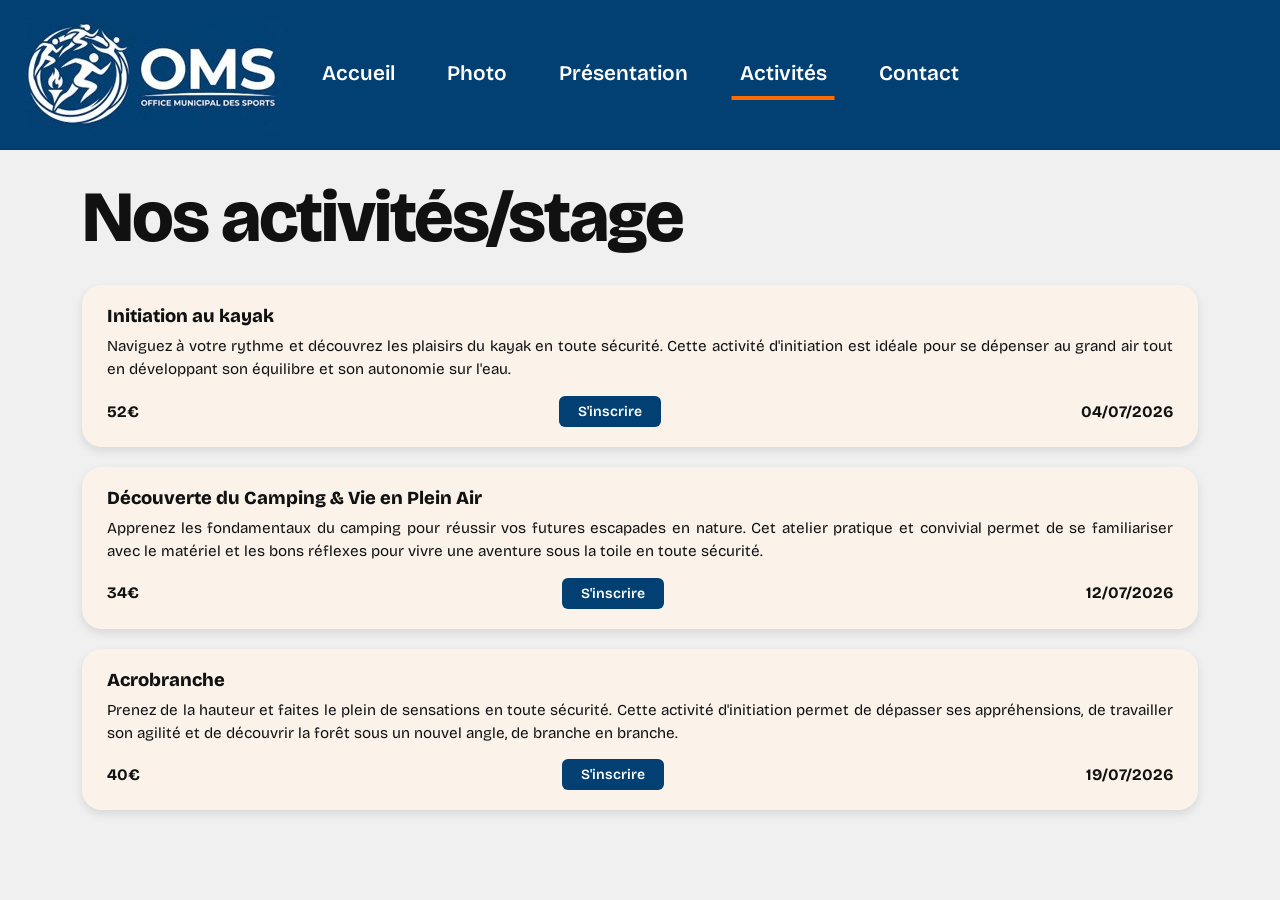
<file: OMS/Activité.html>
<!DOCTYPE html>
<html lang="fr">
<head>
	<meta charset="UTF-8">
	<meta name="viewport" content="width=device-width, initial-scale=1.0">
	<title>Navigation OMS</title>
	<!-- CSS Bootstrap 5 -->
	<link href="https://cdn.jsdelivr.net/npm/bootstrap@5.3.3/dist/css/bootstrap.min.css" rel="stylesheet">
	<!-- Fichier CSS personnalisé -->
	<link href="https://fonts.googleapis.com/css2?family=Bricolage+Grotesque:opsz,wght@12..96,400;12..96,600;12..96,800&display=swap" rel="stylesheet">
	<link rel="stylesheet" href="style.css">
</head>
<body>

	<!-- Bandeau de navigation -->
	<nav class="navbar navbar-expand-lg navbar-dark custom-navbar">
		<div class="container-fluid px-4">

			<!-- Logo OMS à gauche -->
			<a class="navbar-brand" href="index.html">
				<img src="img/logo.jpg" alt="Logo OMS" class="navbar-logo">
			</a>

			<!-- Bouton Hamburger (Mobile) -->
			<button class="navbar-toggler border-0" type="button" data-bs-toggle="collapse" data-bs-target="#navbarContent" aria-controls="navbarContent" aria-expanded="false" aria-label="Toggle navigation">
				<span class="navbar-toggler-icon"></span>
			</button>

			<!-- Liens de navigation centrés sur la page -->
			<div class="collapse navbar-collapse" id="navbarContent">
				<ul class="navbar-nav mx-auto mb-2 mb-lg-0">
					<li class="nav-item">
						<a href="index.html" class="nav-link" href="index.html">Accueil</a>
					</li>
					<li class="nav-item">
						<a class="nav-link" href="photo.html">Photo</a>
					</li>
					<li class="nav-item">
						<a class="nav-link" href="Presentation.html">Présentation</a>
					</li>
					<li class="nav-item">
						<a class="nav-link active-link" href="Activité.html">Activités</a>
					</li>
					<li class="nav-item">
						<a class="nav-link" href="contact.html">Contact</a>
					</li>
				</ul>
			</div>

		</div>
	</nav>

	<main>
	<section class="container py-4">

		<h1 class="titre-page">Nos activités/stage</h1>

		<!-- Carte 1 -->
		<article class="carte-activite">
			<h2>Initiation au kayak</h2>
			<p>
				Naviguez à votre rythme et découvrez les plaisirs du kayak en toute
				sécurité. Cette activité d'initiation est idéale pour se dépenser au
				grand air tout en développant son équilibre et son autonomie sur l'eau.
			</p>
			<div class="carte-bas">
				<span class="prix">52€</span>
				<a href="inscription.html" class="btn btn-sm btn-inscrire">S'inscrire</a>
				<span class="date">04/07/2026</span>
			</div>
		</article>

		<!-- Carte 2 -->
		<article class="carte-activite">
			<h2>Découverte du Camping &amp; Vie en Plein Air</h2>
			<p>
				Apprenez les fondamentaux du camping pour réussir vos futures escapades
				en nature. Cet atelier pratique et convivial permet de se familiariser
				avec le matériel et les bons réflexes pour vivre une aventure sous la
				toile en toute sécurité.
			</p>
			<div class="carte-bas">
				<span class="prix">34€</span>
				<a href="inscription.html" class="btn btn-sm btn-inscrire">S'inscrire</a>
				<span class="date">12/07/2026</span>
			</div>
		</article>

		<!-- Carte 3 -->
		<article class="carte-activite">
			<h2>Acrobranche</h2>
			<p>
				Prenez de la hauteur et faites le plein de sensations en toute sécurité.
				Cette activité d'initiation permet de dépasser ses appréhensions, de
				travailler son agilité et de découvrir la forêt sous un nouvel angle,
				de branche en branche.
			</p>
			<div class="carte-bas">
				<span class="prix">40€</span>
				<a href="inscription.html" class="btn btn-sm btn-inscrire">S'inscrire</a>
				<span class="date">19/07/2026</span>
			</div>
		</article>

	</section>
</main>

	<!-- JS Bootstrap (Obligatoire pour l'ouverture du menu mobile) -->
	<script src="https://cdn.jsdelivr.net/npm/bootstrap@5.3.0/dist/js/bootstrap.bundle.min.js"></script>
</body>
</html>
</file>
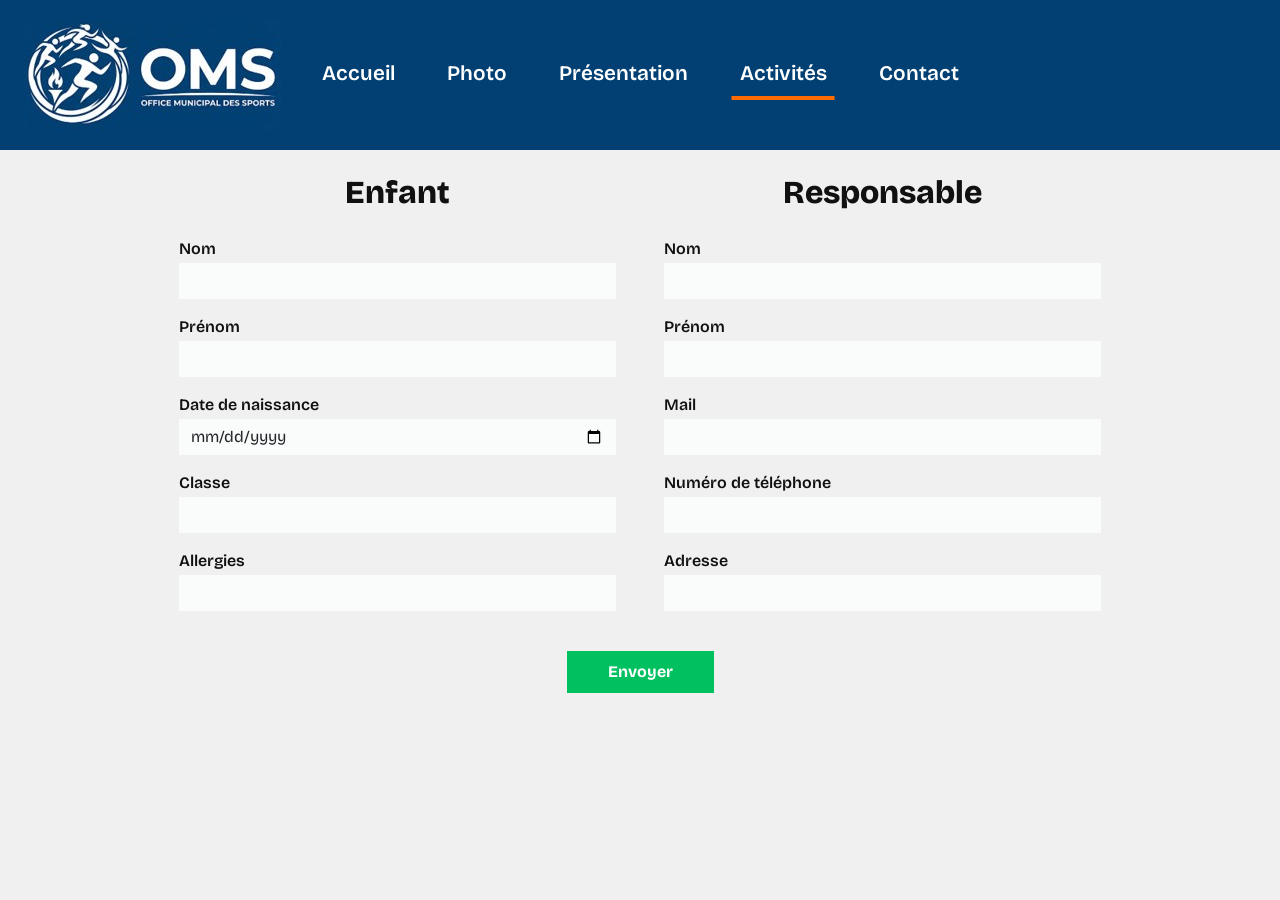
<file: OMS/inscription.html>
<!DOCTYPE html>
<html lang="fr">
<head>
	<meta charset="UTF-8">
	<meta name="viewport" content="width=device-width, initial-scale=1.0">
	<title>Inscription – OMS</title>
	<link href="https://cdn.jsdelivr.net/npm/bootstrap@5.3.3/dist/css/bootstrap.min.css" rel="stylesheet">
	<link href="https://fonts.googleapis.com/css2?family=Bricolage+Grotesque:opsz,wght@12..96,400;12..96,600;12..96,800&display=swap" rel="stylesheet">
	<link rel="stylesheet" href="style.css">
</head>

<!-- Bandeau de navigation -->
	<nav class="navbar navbar-expand-lg navbar-dark custom-navbar">
		<div class="container-fluid px-4">

			<!-- Logo OMS à gauche -->
			<a class="navbar-brand" href="index.html">
				<img src="img/logo.jpg" alt="Logo OMS" class="navbar-logo">
			</a>

			<!-- Bouton Hamburger (Mobile) -->
			<button class="navbar-toggler border-0" type="button" data-bs-toggle="collapse" data-bs-target="#navbarContent" aria-controls="navbarContent" aria-expanded="false" aria-label="Toggle navigation">
				<span class="navbar-toggler-icon"></span>
			</button>

			<!-- Liens de navigation centrés sur la page -->
			<div class="collapse navbar-collapse" id="navbarContent">
				<ul class="navbar-nav mx-auto mb-2 mb-lg-0">
					<li class="nav-item">
						<a href="index.html" class="nav-link" href="#">Accueil</a>
					</li>
					<li class="nav-item">
						<a class="nav-link" href="photo.html">Photo</a>
					</li>
					<li class="nav-item">
						<a class="nav-link" href="Presentation.html">Présentation</a>
					</li>
					<li class="nav-item">
						<a class="nav-link active-link" href="Activité.html">Activités</a>
					</li>
					<li class="nav-item">
						<a class="nav-link" href="contact.html">Contact</a>
					</li>
				</ul>
			</div>

		</div>
	</nav>

<body>

	<!-- Copie ici ta <nav> complète, avec active-link sur "Activités" -->

	<main>
		<section class="container py-4">

			<form action="#" method="post">

				<div class="row justify-content-center g-5">

					<!-- Colonne Enfant -->
					<div class="col-lg-5">
						<h2 class="titre-formulaire">Enfant</h2>

						<div class="mb-3">
							<label for="enfant-nom" class="form-label">Nom</label>
							<input type="text" class="form-control champ" id="enfant-nom" name="enfant_nom" required>
						</div>

						<div class="mb-3">
							<label for="enfant-prenom" class="form-label">Prénom</label>
							<input type="text" class="form-control champ" id="enfant-prenom" name="enfant_prenom" required>
						</div>

						<div class="mb-3">
							<label for="enfant-naissance" class="form-label">Date de naissance</label>
							<input type="date" class="form-control champ" id="enfant-naissance" name="enfant_naissance" required>
						</div>

						<div class="mb-3">
							<label for="enfant-classe" class="form-label">Classe</label>
							<input type="text" class="form-control champ" id="enfant-classe" name="enfant_classe">
						</div>

						<div class="mb-3">
							<label for="enfant-allergies" class="form-label">Allergies</label>
							<input type="text" class="form-control champ" id="enfant-allergies" name="enfant_allergies">
						</div>
					</div>

					<!-- Colonne Responsable -->
					<div class="col-lg-5">
						<h2 class="titre-formulaire">Responsable</h2>

						<div class="mb-3">
							<label for="resp-nom" class="form-label">Nom</label>
							<input type="text" class="form-control champ" id="resp-nom" name="resp_nom" required>
						</div>

						<div class="mb-3">
							<label for="resp-prenom" class="form-label">Prénom</label>
							<input type="text" class="form-control champ" id="resp-prenom" name="resp_prenom" required>
						</div>

						<div class="mb-3">
							<label for="resp-mail" class="form-label">Mail</label>
							<input type="email" class="form-control champ" id="resp-mail" name="resp_mail" required>
						</div>

						<div class="mb-3">
							<label for="resp-tel" class="form-label">Numéro de téléphone</label>
							<input type="tel" class="form-control champ" id="resp-tel" name="resp_tel" required>
						</div>

						<div class="mb-3">
							<label for="resp-adresse" class="form-label">Adresse</label>
							<input type="text" class="form-control champ" id="resp-adresse" name="resp_adresse" required>
						</div>
					</div>

				</div>

				<div class="text-center mt-4">
					<button type="submit" class="btn btn-envoyer">Envoyer</button>
				</div>

			</form>

		</section>
	</main>

	<script src="https://cdn.jsdelivr.net/npm/bootstrap@5.3.3/dist/js/bootstrap.bundle.min.js"></script>
</body>
</html>
</file>
<file: OMS/style.css>
/* =====================================================================
   STYLE.CSS - Site Office Municipal des Sports (OMS)

   SOMMAIRE
   1. Base (police, fond de page)
   2. Navigation (commune à toutes les pages)
   3. Page Accueil (titre, pilules + enfant, bulle festival)
   4. Page Activités (cartes d'activités)
   5. Page Inscription (formulaire enfant / responsable)
   6. Page Photo (sélecteur de date, catégories, galerie)
   7. Page Contact (bouton message, réseaux sociaux, formulaire)
   8. Mobile / Tablette (TOUJOURS EN DERNIER)
   ===================================================================== */


/* =====================================================================
   1. BASE : police et fond de la page
   ===================================================================== */
body {
    font-family: 'Bricolage Grotesque', Arial, sans-serif;
    background-color: #f0f0f0;
    color: #111;
}


/* =====================================================================
   2. NAVIGATION (toutes les pages)
   ===================================================================== */

/* Repère de positionnement pour centrer le menu */
.custom-navbar .container-fluid {
    position: relative;
}

/* Bandeau bleu */
.custom-navbar {
    background-color: #024073; /* Bleu OMS */
    padding-top: 15px;
    padding-bottom: 15px;
}

/* Logo */
.navbar-logo {
    height: 110px;
    width: auto;
    display: block;
}

/* Menu centré sur la page (grand écran uniquement) */
@media (min-width: 992px) {
    .custom-navbar .navbar-collapse {
        position: absolute;
        left: 50%;
        transform: translateX(-50%);
    }
}

/* Liens du menu */
.custom-navbar .nav-link {
    color: #ffffff !important;
    font-weight: 600;
    font-size: 1.3rem;
    margin: 0 18px;
    position: relative;
    padding-bottom: 6px;
}

.custom-navbar .nav-link:hover {
    color: #f4a261 !important;
}

/* Soulignement orange sous la page en cours */
.custom-navbar .nav-link.active-link {
    border-bottom: 4px solid #ff6b00;
}


/* =====================================================================
   3. PAGE ACCUEIL
   ===================================================================== */

/* ----- Titre principal ----- */
.titre-principal {
    font-size: clamp(3rem, 7vw, 5.5rem); /* s'adapte à la largeur de l'écran */
    font-weight: 800;
    line-height: 1;
    letter-spacing: -2px; /* lettres resserrées, comme dans Canva */
}

/* ----- Pilules orange + enfant ----- */
.hero-visuel {
    position: relative;
    padding-top: 20px;
}

.pilule {
    height: 100px;
    border-radius: 50px;
    background: linear-gradient(to right, #b34700, #ff8a00);
    margin-bottom: 20px;
}

/* Enfant centré au-dessus des pilules */
.fille {
    position: absolute;
    top: -30px;
    left: 50%;
    transform: translateX(-50%);
    height: 115%;
    width: auto;
}

/* ----- Bulle festival ----- */
.encart {
    background-color: #fbf8d5;
    padding: 20px 25px;
    border-radius: 25px;
    box-shadow: 0 6px 15px rgba(0, 0, 0, 0.15);
}

.encart h2 {
    font-size: 1.15rem;
    font-weight: 800;
    text-align: center;
    margin-bottom: 12px;
}

.encart p {
    font-size: 0.9rem;
    text-align: justify;
    margin-bottom: 0;
}


/* =====================================================================
   4. PAGE ACTIVITÉS
   ===================================================================== */

/* Titre de page (réutilisable sur d'autres pages) */
.titre-page {
    font-size: clamp(2.5rem, 6vw, 4.5rem);
    font-weight: 800;
    letter-spacing: -2px;
    margin-bottom: 25px;
}

/* Carte d'une activité */
.carte-activite {
    background-color: #fbf3ea; /* crème */
    border-radius: 20px;
    padding: 20px 25px;
    margin-bottom: 20px; /* espace entre deux cartes */
    box-shadow: 0 4px 10px rgba(0, 0, 0, 0.1);
}

.carte-activite h2 {
    font-size: 1.15rem;
    font-weight: 800;
    margin-bottom: 8px;
}

.carte-activite p {
    font-size: 0.95rem;
    text-align: justify;
    margin-bottom: 15px;
}

/* Ligne du bas : prix / bouton / date */
.carte-bas {
    display: flex;
    justify-content: space-between;
    align-items: center;
}

.prix,
.date {
    font-weight: 700;
}

/* Bouton S'inscrire */
.btn-inscrire {
    background-color: #024073;
    color: white;
    border-radius: 6px;
    padding: 4px 18px;
    font-weight: 600;
}

.btn-inscrire:hover {
    background-color: #ff6b00;
    color: white;
}


/* =====================================================================
   5. PAGE INSCRIPTION
   ===================================================================== */

/* Titres "Enfant" et "Responsable" */
.titre-formulaire {
    text-align: center;
    font-size: 2rem;
    font-weight: 800;
    margin-bottom: 25px;
}

.form-label {
    font-weight: 600;
    margin-bottom: 2px;
}

/* Champs de saisie */
.champ {
    background-color: #fafcfb;
    border: none;
    border-radius: 0;
}

.champ:focus {
    background-color: #ffffff;
    box-shadow: 0 0 0 3px rgba(2, 64, 115, 0.35); /* halo bleu quand on clique dedans */
}

/* Bouton Envoyer (vert) */
.btn-envoyer {
    background-color: #00c060;
    color: white;
    font-weight: 700;
    border-radius: 0;
    padding: 8px 40px;
}

.btn-envoyer:hover {
    background-color: #ff6b00;
    color: white;
}

/* ===== Présentation de l'OMS ===== */
.presentation-OMS {
        padding: 20px 30px 10px;
        border-radius: 10px;
        margin: 20px 0 0;
        max-width: 780px;
        width: 100%;
        box-sizing: border-box;
    }

.presentation-text {
        font-size: 1rem;
        font-family: Arial, sans-serif;
        vertical-align: text-top;
        color: #000000;
        line-height: 1.5;
        text-align: justify;
        margin: 0;
        max-width: 100%;
    }


    
/* =====================================================================
   6. PAGE PHOTO
   ===================================================================== */

/* ----- Sélecteur de date ----- */
.badge-date-container {
    background-color: #024073;
    color: white;
    padding: 6px 16px;
    border-radius: 12px;
    display: inline-flex;
    align-items: center;
    gap: 8px;
    font-weight: 600;
}

.date-select {
    background-color: #024073;
    color: white;
    border: none;
    font-weight: 700;
    cursor: pointer;
    padding: 2px 24px 2px 8px;
}

.date-select:focus {
    background-color: #024073;
    color: white;
    box-shadow: none;
}

/* ----- Cartes de catégories ----- */
.category-card {
    position: relative;
    cursor: pointer;
    text-align: center;
}

.category-badge {
    background-color: #024073;
    color: white;
    font-weight: 700;
    font-size: 1.1rem;
    padding: 8px 24px;
    border-radius: 12px;
    display: inline-block;
    margin-bottom: 12px;
}

.img-wrapper {
    position: relative;
    overflow: hidden;
    border-radius: 8px;
}

.img-wrapper img {
    width: 100%;
    height: 230px;
    object-fit: cover;
    display: block;
    transition: transform 0.3s ease;
}

/* Léger zoom de l'image au survol */
.category-card:hover .img-wrapper img {
    transform: scale(1.03);
}

/* Bouton "Voir plus" superposé à l'image */
.btn-voir-plus {
    position: absolute;
    bottom: 12px;
    left: 12px;
    background-color: #024073;
    color: white;
    font-weight: 700;
    font-size: 0.9rem;
    padding: 4px 14px;
    border-radius: 8px;
}

/* ----- Photos de la galerie ----- */
.gallery-img {
    width: 100%;
    height: 220px;
    object-fit: cover;
}

/* Carte galerie : conteneur pour le bouton supprimer */
.gallery-card {
    position: relative;
}

/* Bouton supprimer (admin) : coin haut-droit de la photo */
.btn-delete-photo {
    position: absolute;
    top: 8px;
    right: 8px;
}

.btn-delete-photo .btn {
    width: 36px;
    height: 36px;
    display: flex;
    align-items: center;
    justify-content: center;
    opacity: 0.85;
    box-shadow: 0 2px 6px rgba(0,0,0,0.3);
}

.btn-delete-photo .btn:hover {
    opacity: 1;
}

/* Bouton d'action admin (vert) */
.btn-admin-action {
    background-color: #00c853;
    color: white;
    font-weight: 700;
    border: none;
    border-radius: 8px;
    padding: 8px 20px;
    transition: background-color 0.2s ease;
}

.btn-admin-action:hover {
    background-color: #00a843;
    color: white;
}

/* Placeholder quand une galerie n'a pas de cover */
.img-placeholder {
    width: 100%;
    height: 230px;
    background-color: #e0e0e0;
    border-radius: 8px;
}


/* =====================================================================
   7. PAGE CONTACT
   ===================================================================== */

/* ----- Bouton bleu "Nous envoyer un message" ----- */
.btn-message-custom {
    background-color: #3b62ff;
    border: none;
    border-radius: 18px;
    padding: 16px 32px;
    font-size: 1.3rem;
    font-weight: 700;
    line-height: 1.2;
    transition: background-color 0.2s ease;
}

.btn-message-custom:hover {
    background-color: #2747d9;
}

/* ----- Icônes réseaux sociaux ----- */
.social-icon {
    transition: transform 0.2s ease;
    text-decoration: none;
}

.social-icon:hover {
    transform: scale(1.1);
}

.icon-facebook {
    color: #1877f2;
}

.icon-instagram {
    color: #e4405f;
}

/* ----- Champs du formulaire de contact ----- */
.form-label-custom {
    font-weight: 800;
    font-size: 1.2rem;
    color: #111;
    margin-bottom: 6px;
    display: block;
}

.form-input-custom {
    background-color: #f7f7f7;
    border: none;
    border-radius: 8px;
    padding: 12px 16px;
    box-shadow: inset 0 1px 3px rgba(0, 0, 0, 0.05);
}

.form-input-custom:focus {
    background-color: #ffffff;
    box-shadow: 0 0 0 3px rgba(2, 64, 115, 0.25);
}

/* ----- Bouton vert "Envoyer" (page Contact) ----- */
.btn-envoyer-custom {
    background-color: #00c853;
    color: white;
    font-weight: 800;
    font-size: 1.25rem;
    padding: 10px 48px;
    border-radius: 6px;
    border: none;
    transition: background-color 0.2s ease;
}

.btn-envoyer-custom:hover {
    background-color: #00a843;
    color: white;
}


/* =====================================================================
   8. BOUTON CONNEXION + POPUP (modal)
   ===================================================================== */

/* Bouton dans la navbar */
.btn-connexion {
    background-color: #ff6b00;
    color: white;
    font-weight: 700;
    border: none;
    border-radius: 8px;
    padding: 8px 20px;
    font-size: 1rem;
    transition: background-color 0.2s ease;
}

.btn-connexion:hover {
    background-color: #e05e00;
    color: white;
}

/* Bouton déconnexion */
.btn-deconnexion {
    background-color: transparent;
    color: #ff6b00;
    font-weight: 600;
    border: 2px solid #ff6b00;
    border-radius: 8px;
    padding: 6px 16px;
    font-size: 0.9rem;
    transition: all 0.2s ease;
}

.btn-deconnexion:hover {
    background-color: #ff6b00;
    color: white;
    text-decoration: none;
}

/* Fond de la popup */
.login-modal-content {
    background-color: #024073;
    border: none;
    border-radius: 16px;
}

/* En-tête de la popup */
.login-modal-header {
    padding: 20px 24px 0;
}

.login-modal-header .modal-title {
    color: white;
    font-weight: 800;
    font-size: 1.5rem;
}

/* Champs de saisie */
.login-input {
    background-color: rgba(255, 255, 255, 0.15);
    border: 1px solid rgba(255, 255, 255, 0.3);
    border-radius: 8px;
    color: white;
    padding: 10px 14px;
}

.login-input::placeholder {
    color: rgba(255, 255, 255, 0.5);
}

.login-input:focus {
    background-color: rgba(255, 255, 255, 0.2);
    border-color: #ff6b00;
    color: white;
    box-shadow: 0 0 0 3px rgba(255, 107, 0, 0.3);
}

/* Bouton Se connecter */
.btn-login-submit {
    background-color: #ff6b00;
    color: white;
    font-weight: 700;
    border: none;
    border-radius: 8px;
    padding: 10px 40px;
    font-size: 1.1rem;
    transition: background-color 0.2s ease;
}

.btn-login-submit:hover {
    background-color: #e05e00;
    color: white;
}


/* =====================================================================
   9. MOBILE / TABLETTE (toujours en dernier pour écraser les règles
      de base ci-dessus)
   ===================================================================== */
@media (max-width: 991px) {

    /* Logo plus petit */
    .navbar-logo {
        height: 80px;
    }

    /* Menu déplié : centré */
    .custom-navbar .navbar-nav {
        text-align: center;
        padding-top: 15px;
    }

    .custom-navbar .nav-link {
        margin: 10px 0;
    }

    .custom-navbar .nav-link.active-link {
        display: inline-block;
    }


    /* Accueil : l'enfant repasse dans le flux normal pour ne pas déborder */
    .fille {
        position: static;
        transform: none;
        display: block;
        margin: 20px auto 0;
        height: 300px;
    }
}
/* Sélecteur de date */
.badge-date-container {
    background-color: #024073;
    color: white;
    padding: 6px 16px;
    border-radius: 12px;
    display: inline-flex;
    align-items: center;
    gap: 8px;
    font-weight: 600;
}

.date-select {
    background-color: #024073;
    color: white;
    border: none;
    font-weight: 700;
    cursor: pointer;
    padding: 2px 24px 2px 8px;
}

.date-select:focus {
    background-color: #024073;
    color: white;
    box-shadow: none;
}

/* Cartes de catégories */
.category-card {
    position: relative;
    cursor: pointer;
    text-align: center;
}

.category-badge {
    background-color: #024073;
    color: white;
    font-weight: 700;
    font-size: 1.1rem;
    padding: 8px 24px;
    border-radius: 12px;
    display: inline-block;
    margin-bottom: 12px;
}

.img-wrapper {
    position: relative;
    overflow: hidden;
    border-radius: 8px;
}

.img-wrapper img {
    width: 100%;
    height: 230px;
    object-fit: cover;
    display: block;
    transition: transform 0.3s ease;
}

.category-card:hover .img-wrapper img {
    transform: scale(1.03);
}

/* Bouton Voir Plus superposé */
.btn-voir-plus {
    position: absolute;
    bottom: 12px;
    left: 12px;
    background-color: #024073;
    color: white;
    font-weight: 700;
    font-size: 0.9rem;
    padding: 4px 14px;
    border-radius: 8px;
}

/* Photos de la galerie */
.gallery-img {
    width: 100%;
    height: 220px;
    object-fit: cover;
}

/* ===== Style spécifique à la page Contact ===== */

/* Bouton bleu "Nous envoyer un message" */
.btn-message-custom {
    background-color: #3b62ff;
    border: none;
    border-radius: 18px;
    padding: 16px 32px;
    font-size: 1.3rem;
    font-weight: 700;
    line-height: 1.2;
    transition: background-color 0.2s ease;
}

.btn-message-custom:hover {
    background-color: #2747d9;
}

/* Icônes Réseaux Sociaux */
.social-icon {
    transition: transform 0.2s ease;
    text-decoration: none;
}

.social-icon:hover {
    transform: scale(1.1);
}

.icon-facebook {
    color: #1877f2;
}

.icon-instagram {
    color: #e4405f;
}

/* Style des champs du formulaire */
.form-label-custom {
    font-weight: 800;
    font-size: 1.2rem;
    color: #111;
    margin-bottom: 6px;
    display: block;
}

.form-input-custom {
    background-color: #f7f7f7;
    border: none;
    border-radius: 8px;
    padding: 12px 16px;
    box-shadow: inset 0 1px 3px rgba(0, 0, 0, 0.05);
}

.form-input-custom:focus {
    background-color: #ffffff;
    box-shadow: 0 0 0 3px rgba(2, 64, 115, 0.25);
}

/* Bouton vert "Envoyer" */
.btn-envoyer-custom {
    background-color: #00c853;
    color: white;
    font-weight: 800;
    font-size: 1.25rem;
    padding: 10px 48px;
    border-radius: 6px;
    border: none;
    transition: background-color 0.2s ease;
}

.btn-envoyer-custom:hover {
    background-color: #00a843;
    color: white;
}

/* =====================================================================
   10. Lightbox (vue plein écran des photos)
   ===================================================================== */
.lightbox-overlay {
    position: fixed;
    inset: 0;
    z-index: 9999;
    background: rgba(0, 0, 0, 0.92);
    display: flex;
    flex-direction: column;
    align-items: center;
    justify-content: center;
    opacity: 0;
    pointer-events: none;
    transition: opacity 0.25s ease;
}
.lightbox-overlay.active {
    opacity: 1;
    pointer-events: all;
}

.lightbox-overlay img {
    max-width: 90vw;
    max-height: 80vh;
    object-fit: contain;
    border-radius: 6px;
    box-shadow: 0 8px 40px rgba(0,0,0,.5);
}

.lightbox-close {
    position: absolute;
    top: 18px;
    right: 24px;
    background: none;
    border: none;
    color: #fff;
    font-size: 2.4rem;
    cursor: pointer;
    line-height: 1;
    opacity: .8;
    transition: opacity .2s;
}
.lightbox-close:hover {
    opacity: 1;
}

.lightbox-bar {
    display: flex;
    align-items: center;
    gap: 16px;
    margin-top: 16px;
    padding: 8px 20px;
    background: rgba(255,255,255,.1);
    border-radius: 30px;
    backdrop-filter: blur(6px);
}

.lightbox-titre {
    color: #fff;
    font-size: .95rem;
    font-weight: 500;
    max-width: 300px;
    white-space: nowrap;
    overflow: hidden;
    text-overflow: ellipsis;
}

.lightbox-dl {
    border-radius: 20px;
    font-size: .85rem;
    font-weight: 600;
    padding: 4px 14px;
    text-decoration: none;
}
.lightbox-dl:hover {
    background-color: #e0e0e0;
}

.lightbox-trigger {
    transition: transform .2s ease, box-shadow .2s ease;
}
.lightbox-trigger:hover {
    transform: scale(1.03);
    box-shadow: 0 4px 20px rgba(0,0,0,.3);
}
</file>
